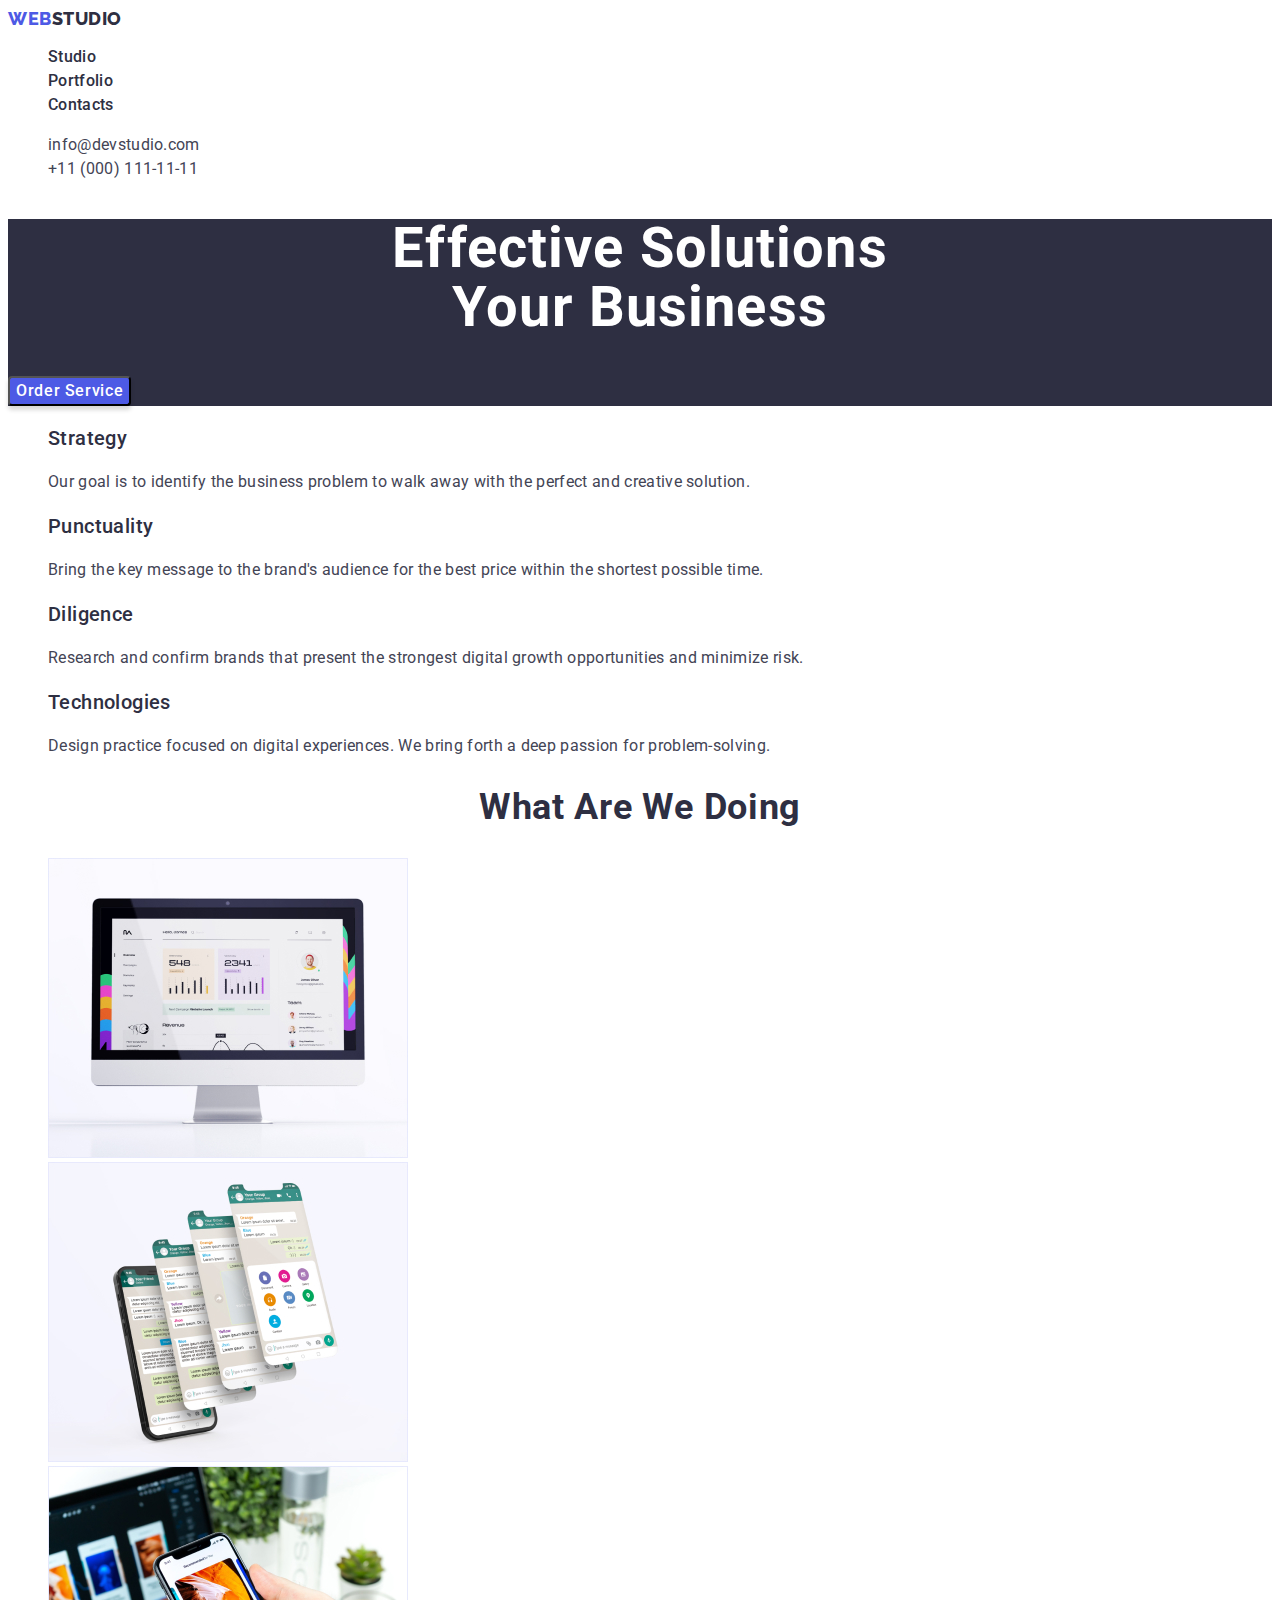
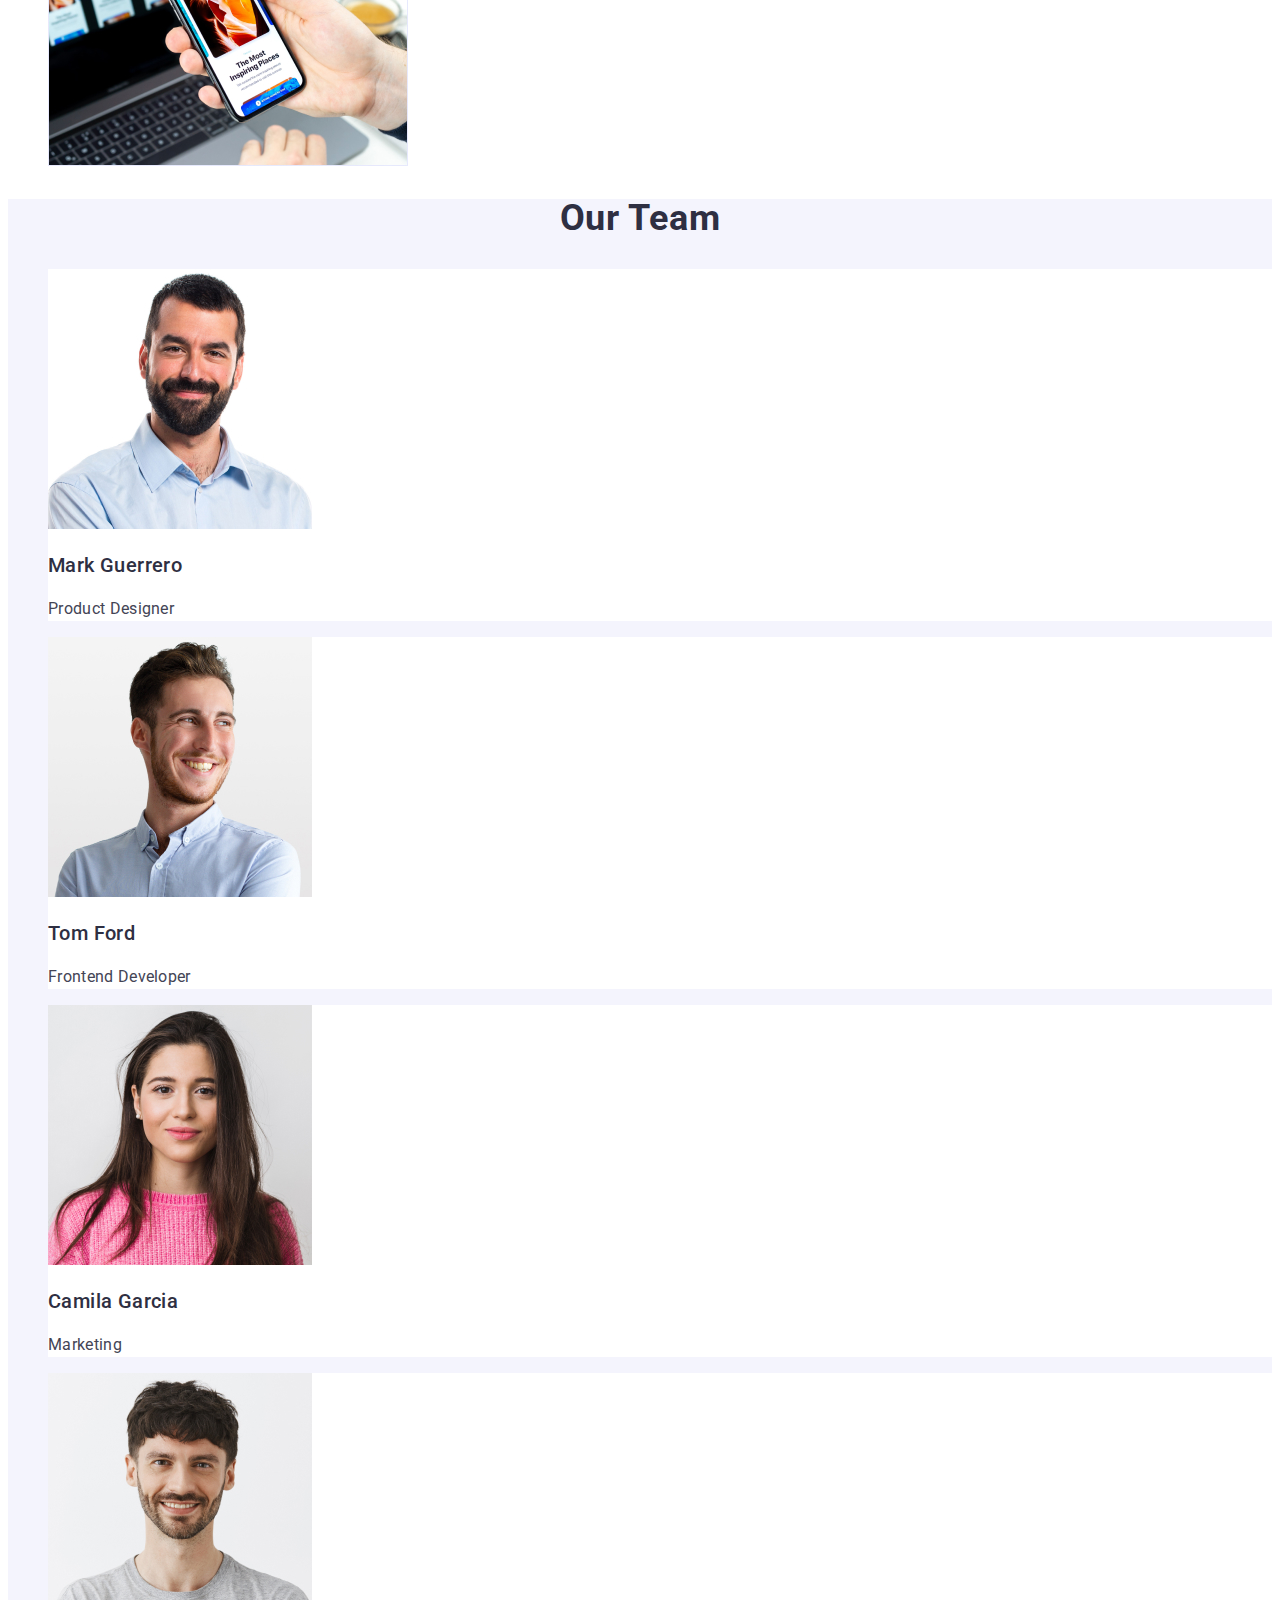
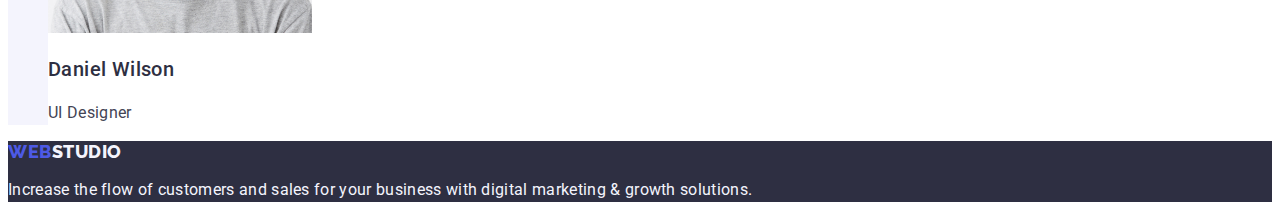
<file: index.html>
<!DOCTYPE html>
<html lang="en">
  <head>
    <meta charset="UTF-8" />
    <meta http-equiv="X-UA-Compatible" content="IE=edge" />
    <meta name="viewport" content="width=device-width, initial-scale=1.0" />
    <title>Portfolio</title>
    <link rel="stylesheet" href="./css/styles.css" />
    <link rel="preconnect" href="https://fonts.googleapis.com" />
    <link rel="preconnect" href="https://fonts.gstatic.com" crossorigin />
    <link
      href="https://fonts.googleapis.com/css2?family=Raleway:wght@800&family=Roboto:wght@400;500;700;900&display=swap"
      rel="stylesheet"
    />
  </head>
  <body>
    <header>
      <nav>
        <a class="logoweb link" href="./index.html">Web<span class="logo_web">Studio</span></a>
        <ul class="list">
          <li><a class="alert link" href="./index.html">Studio</a></li>
          <li><a class="alert link" href="./portfolio.html">Portfolio</a></li>
          <li><a class="alert link" href="">Contacts</a></li>
        </ul>
      </nav>
      <address class="contacts">
        <ul class="list">
          <li><a class="sections link" href="mailto:info@devstudio.com">info@devstudio.com</a></li>
          <li><a class="sections link" href="tel:+110001111111">+11 (000) 111-11-11</a></li>
        </ul>
      </address>
    </header>
    <!--1-->
    <main>
      <section class="background">
        <h1 class="hero-text">Effective Solutions <br />Your Business</h1>
        <button class="button-order" type="button">Order Service</button>
      </section>

      <!--2-->
      <section>
        <h2 class="advantages" hidden>Our Advantages</h2>
        <ul class="list">
          <li>
            <h3 class="section-two">Strategy</h3>

            <p class="text">
              Our goal is to identify the business problem to walk away with the perfect and
              creative solution.
            </p>
          </li>
          <li>
            <h3 class="section-two">Punctuality</h3>
            <p class="text">
              Bring the key message to the brand's audience for the best price within the shortest
              possible time.
            </p>
          </li>
          <li>
            <h3 class="section-two">Diligence</h3>
            <p class="text">
              Research and confirm brands that present the strongest digital growth opportunities
              and minimize risk.
            </p>
          </li>
          <li>
            <h3 class="section-two">Technologies</h3>
            <p class="text">
              Design practice focused on digital experiences. We bring forth a deep passion for
              problem-solving.
            </p>
          </li>
        </ul>
      </section>

      <!--3-->
      <section>
        <h2 class="doing">What are we doing</h2>
        <ul class="list">
          <li>
            <img src="./images/apps/pc.jpg" alt="pc" width="360" />
          </li>
          <li>
            <img src="./images/apps/phone.jpg" alt="phone" width="360" />
          </li>
          <li>
            <img src="./images/apps/pc&phone.jpg" alt="phone & pc" width="360" />
          </li>
        </ul>
      </section>
      <!--4-->
      <section class="back-team">
        <h2 class="our-team">Our Team</h2>
        <ul class="list">
          <li class="back">
            <img src="./images/humans/mark.jpg" alt="Mark" width="264" />
            <h3 class="names">Mark Guerrero</h3>
            <p class="text">Product Designer</p>
          </li>
          <li class="back">
            <img src="./images/humans/tom.jpg" alt="Tom" width="264" />
            <h3 class="names">Tom Ford</h3>
            <p class="text">Frontend Developer</p>
          </li>
          <li class="back">
            <img src="./images/humans/camila.jpg" alt="Camila" width="264" />
            <h3 class="names">Camila Garcia</h3>
            <p class="text">Marketing</p>
          </li>
          <li class="back">
            <img src="./images/humans/daniel.jpg" alt="daniel" width="264" />
            <h3 class="names">Daniel Wilson</h3>
            <p class="text">UI Designer</p>
          </li>
        </ul>
      </section>
    </main>
    <footer class="end">
      <a class="logoweb link" href="./index.html">Web<span class="logo_end">Studio</span></a>
      <p class="text-end">
        Increase the flow of customers and sales for your business with digital marketing & growth
        solutions.
      </p>
    </footer>
  </body>
</html>
</file>
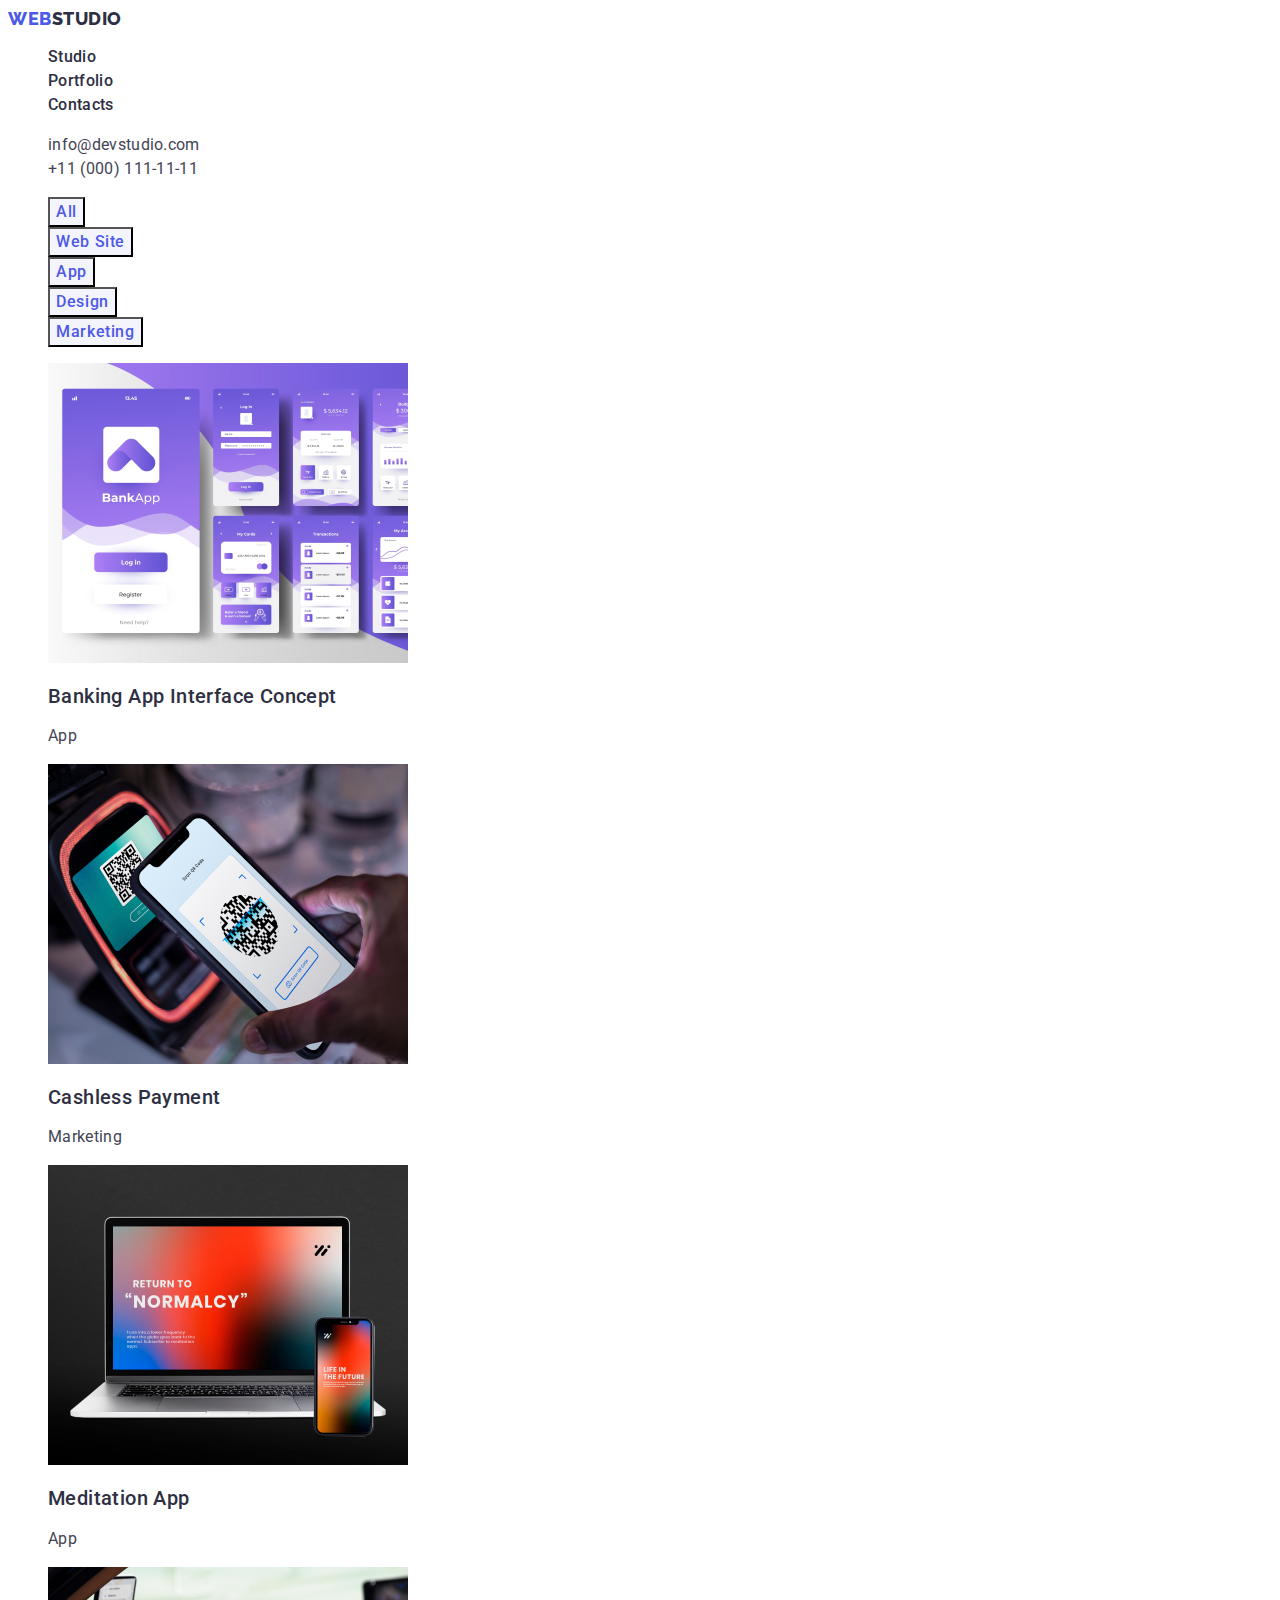
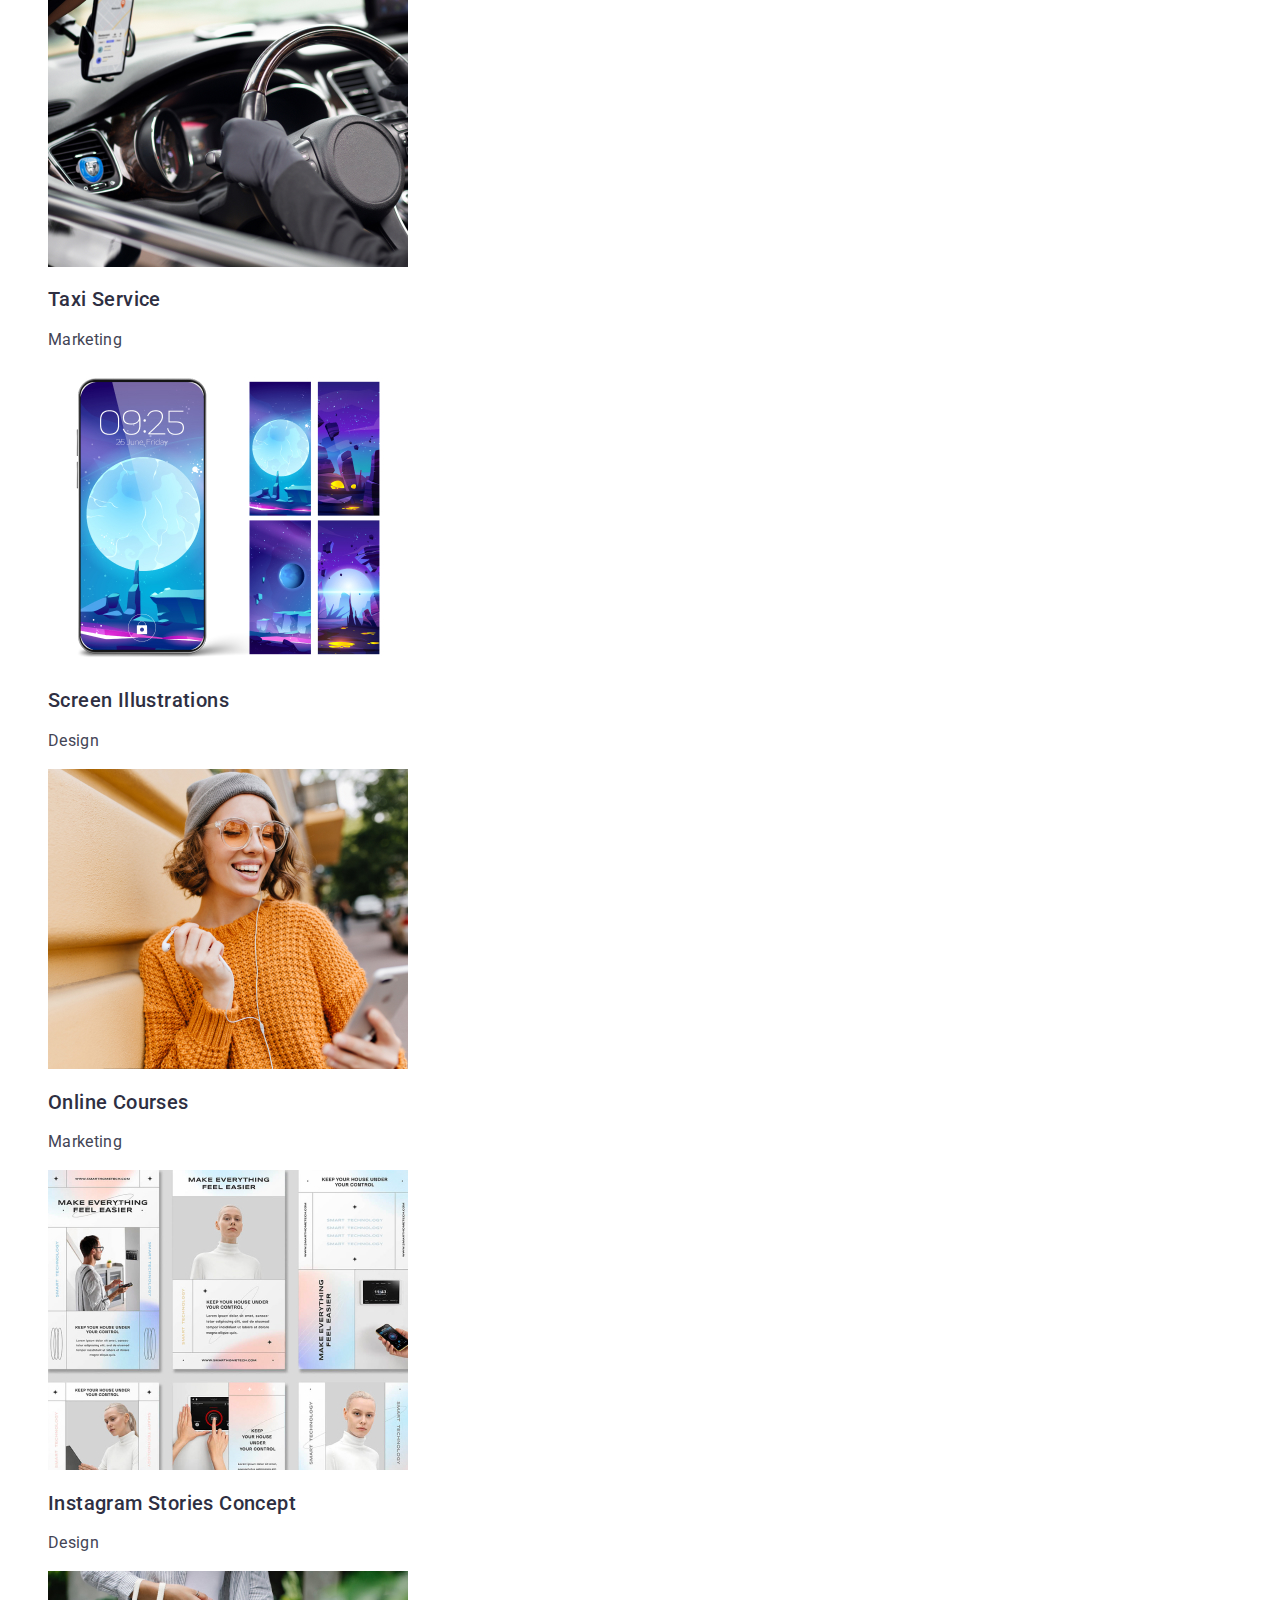
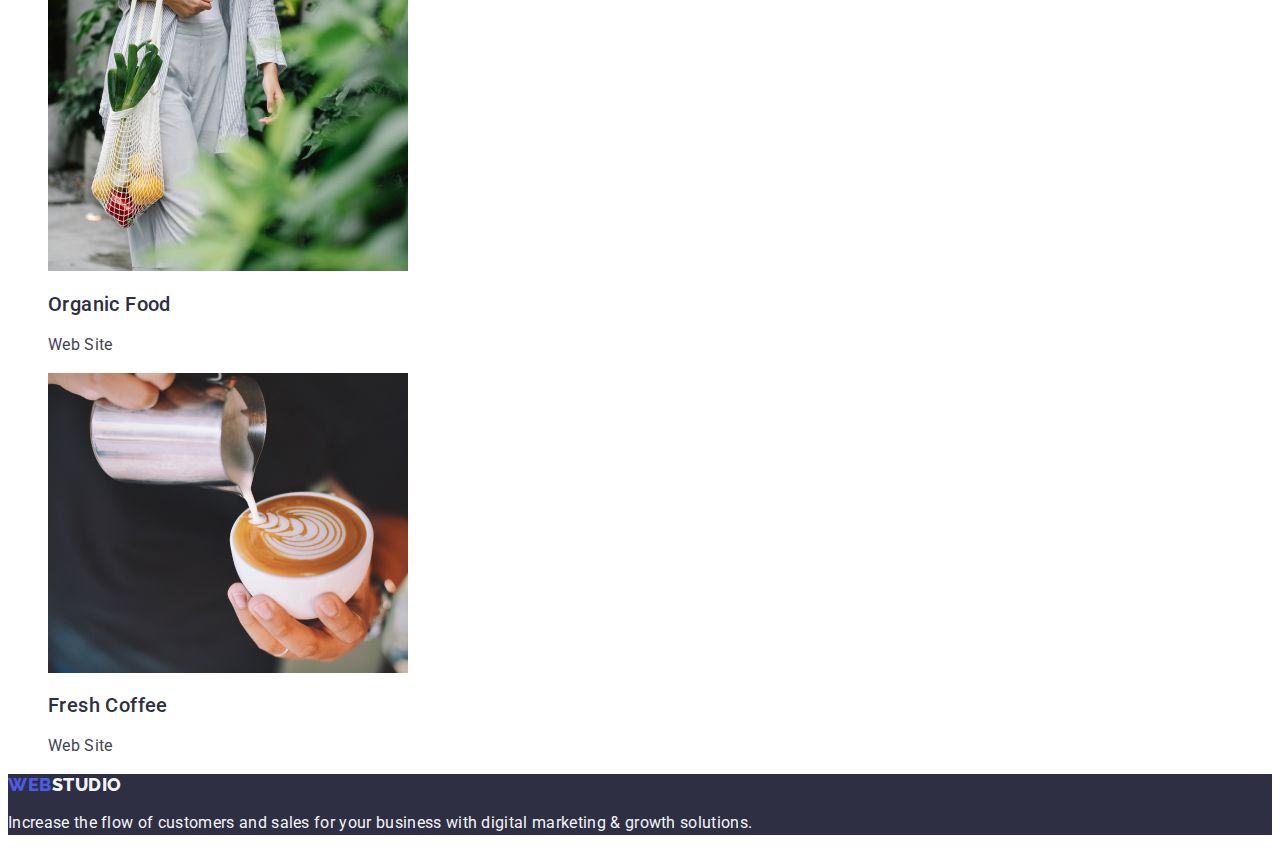
<file: portfolio.html>
<!DOCTYPE html>
<html lang="en">
  <head>
    <meta charset="UTF-8" />
    <meta http-equiv="X-UA-Compatible" content="IE=edge" />
    <meta name="viewport" content="width=device-width, initial-scale=1.0" />
    <title>Portfolio</title>
    <link rel="stylesheet" href="./css/styles.css" />
    <link rel="preconnect" href="https://fonts.googleapis.com" />
    <link rel="preconnect" href="https://fonts.gstatic.com" crossorigin />
    <link
      href="https://fonts.googleapis.com/css2?family=Raleway:wght@800&family=Roboto:wght@400;500;700;900&display=swap"
      rel="stylesheet"
    />
  </head>
  <body>
    <header>
      <nav>
        <a class="logoweb link" href="./index.html">Web<span class="logo_web">Studio</span></a>
        <ul class="list">
          <li><a class="alert link" href="./index.html">Studio</a></li>
          <li><a class="alert link" href="./portfolio.html">Portfolio</a></li>
          <li><a class="alert link" href="">Contacts</a></li>
        </ul>
      </nav>
      <address class="contacts">
        <ul class="list">
          <li><a class="sections link" href="mailto:info@devstudio.com">info@devstudio.com</a></li>
          <li><a class="sections link" href="tel:+110001111111">+11 (000) 111-11-11</a></li>
        </ul>
      </address>
    </header>
    <!--buttons-->
    <main>
      <section>
        <h1 hidden>Portfolio</h1>
        <ul class="list">
          <li><button class="rest-button" type="button">All</button></li>
          <li><button class="rest-button" type="button">Web Site</button></li>
          <li><button class="rest-button" type="button">App</button></li>
          <li><button class="rest-button" type="button">Design</button></li>
          <li><button class="rest-button" type="button">Marketing</button></li>
        </ul>
        <!--photo-->
        <ul class="list">
          <li>
            <a class="link" href="">
              <img
                src="./images/apps/bankingapp1.jpg"
                alt="Додаток Банка"
                width="360"
                height="300"
              />
              <h2 class="section-two">Banking App Interface Concept</h2>
              <p class="text">App</p>
            </a>
          </li>
          <li>
            <a class="link" href="">
              <img
                src="./images/apps/Cashless2.jpg"
                alt="Платіжна система"
                width="360"
                height="300"
              />
              <h2 class="section-two">Cashless Payment</h2>
              <p class="text">Marketing</p>
            </a>
          </li>
          <li>
            <a class="link" href="">
              <img src="./images/apps/App3.jpg" alt="Комп і телефон" width="360" height="300" />
              <h2 class="section-two">Meditation App</h2>
              <p class="text">App</p>
            </a>
          </li>
          <li>
            <a class="link" href="">
              <img
                src="./images/apps/TaxiService4.jpg"
                alt="кермо машини та навігатор"
                width="360"
                height="300"
              />
              <h2 class="section-two">Taxi Service</h2>
              <p class="text">Marketing</p>
            </a>
          </li>
          <li>
            <a class="link" href="">
              <img
                src="./images/apps/screen5.jpg"
                alt="дизайн фону на смартфоні"
                width="360"
                height="300"
              />
              <h2 class="section-two">Screen Illustrations</h2>
              <p class="text">Design</p>
            </a>
          </li>
          <li>
            <a class="link" href="">
              <img
                src="./images/apps/online6.jpg"
                alt="дівчина з телефоном в руках"
                width="360"
                height="300"
              />
              <h2 class="section-two">Online Courses</h2>
              <p class="text">Marketing</p>
            </a>
          </li>
          <li>
            <a class="link" href="">
              <img src="./images/apps/inst7.jpg" alt="інтерфейс додатка" width="360" height="300" />
              <h2 class="section-two">Instagram Stories Concept</h2>
              <p class="text">Design</p>
            </a>
          </li>
          <li>
            <a class="link" href="">
              <img
                src="./images/apps/food8.jpg"
                alt="жінка із кульоком фруктів"
                width="360"
                height="300"
              />
              <h2 class="section-two">Organic Food</h2>
              <p class="text">Web Site</p>
            </a>
          </li>
          <li>
            <a class="link" href="">
              <img src="./images/apps/coff9.jpg" alt="капучіно" width="360" height="300" />
              <h2 class="section-two">Fresh Coffee</h2>
              <p class="text">Web Site</p>
            </a>
          </li>
        </ul>
      </section>
    </main>
    <footer class="end">
      <a class="logoweb link" href="./index.html">Web<span class="logo_end">Studio</span></a>
      <p class="text-end">
        Increase the flow of customers and sales for your business with digital marketing & growth
        solutions.
      </p>
    </footer>
  </body>
</html>
</file>
<file: css/styles.css>
body{
    font-family: 'Roboto', sans-serif;
    background-color: #FFFFFF;
    color: #434455;
}


:root{
    --font-family: 'Roboto', sans-serif;
    --body-text: #434455;
    --background-color: #FFFFFF;
}
/* studio */
.logoweb{
    font-family: 'Raleway', sans-serif;
    font-weight: 800;
    font-size: 18px;
    line-height: 1.17;
    letter-spacing: 0.03em;
    text-transform: uppercase;
    color: #4d5ae5;
}

.link{
    text-decoration: none;
}

.logo_web{
    color: #2E2F42;
}

.list{
    list-style: none;
}

.alert{
    font-weight: 500;
    font-size: 16px;
    line-height: 1.5;
    letter-spacing: 0.02em;
    color: #2e2f42;
}

.alert:hover,
.alert:focus{
    color: #404bbf;
}

.contacts{
    font-size: 16px;
    line-height: 1.5;
    letter-spacing: 0.02em;
    font-style: normal;

}
.sections{
    color: #434455;
}

.sections:hover,
.sections:focus{
    color: #404bbf;
}

.background{
    background-color: #2e2f42;
}

.hero-text{
    font-size: 56px;
    text-align: center;
    line-height: 1.07;
    letter-spacing: 0.02em;
    color: #FFFFFF;
}

.button-order{
    background-color: #4D5AE5;
    box-shadow: 0px 4px 4px rgba(0, 0, 0, 0.15);
    border-radius: 4px;
    font-family: "Roboto", sans-serif;
    font-weight: 500;
    color: #FFFFFF;
    font-size: 16px;
    line-height: 1.5;
    letter-spacing: 0.04em;
}
.button-order:hover,
.button-order:focus{
    background-color: #404BBF;
    cursor: pointer;
}

.section-two{
    font-size: 20px;
    font-weight: 500;
    line-height: 1.2;
    letter-spacing: 0.02em;
    color: #2e2f42;
}

.text{
    line-height: 1.5;
    letter-spacing: 0.02em;
    color: #434455;
}

.doing{
    font-size: 36px;
    text-align: center;
    line-height: 1.11;
    letter-spacing: 0.02em;
    text-transform: capitalize;
    color: #2e2f42;
}

.our-team{
    font-size: 36px;
    text-align: center;
    text-transform: capitalize;
    color: #2e2f42;
    letter-spacing: 0.02em;
    line-height: 1.11;

}

.back-team{
    background-color: #F4F4FD;
}

.names{
    font-size: 20px;
    line-height: 1.2;
    letter-spacing: 0.02em;
    color: #2e2f42;
    font-weight: 500;
}

.back{
    background-color: #FFFFFF;
}

.end{
    background-color: #2e2f42;

}

.text-end{
    line-height: 1.5;
    color: #F4F4FD;
    font-weight: 400;
    font-size: 16px;
    letter-spacing: 0.02em;

}
.logo_end{
    color: #F4F4FD;
}
/* Portfolio */
.rest-button {
    font-family: "Roboto", sans-serif;
    font-size: 16px;
    font-weight: 500;
    line-height: 1.5;
    letter-spacing: 0.04em;
    color: #4d5ae5;
    background-color: #F4F4FD;
    cursor: pointer;

}

.rest-button:hover,
.rest-button:focus {
    color: #FFFFFF;
    background-color: #404BBF;

}
/* Photo */
</file>
